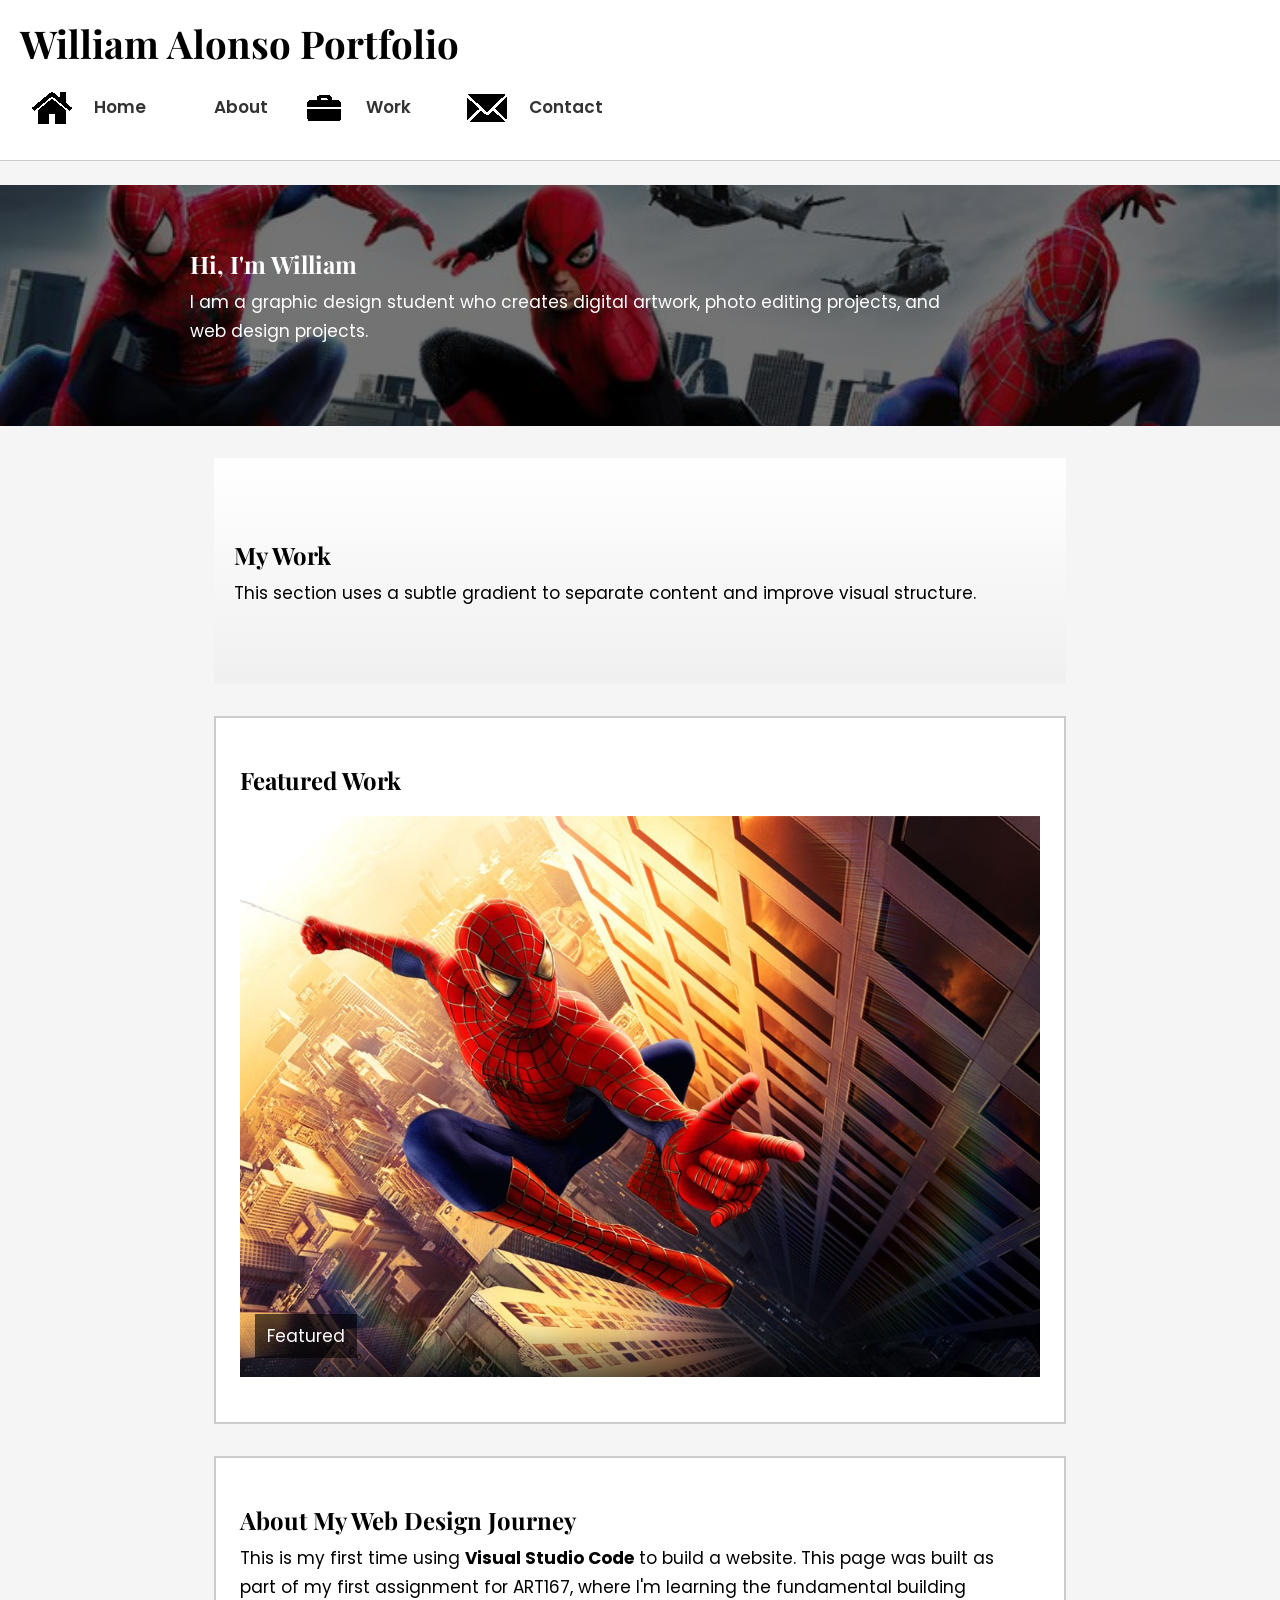
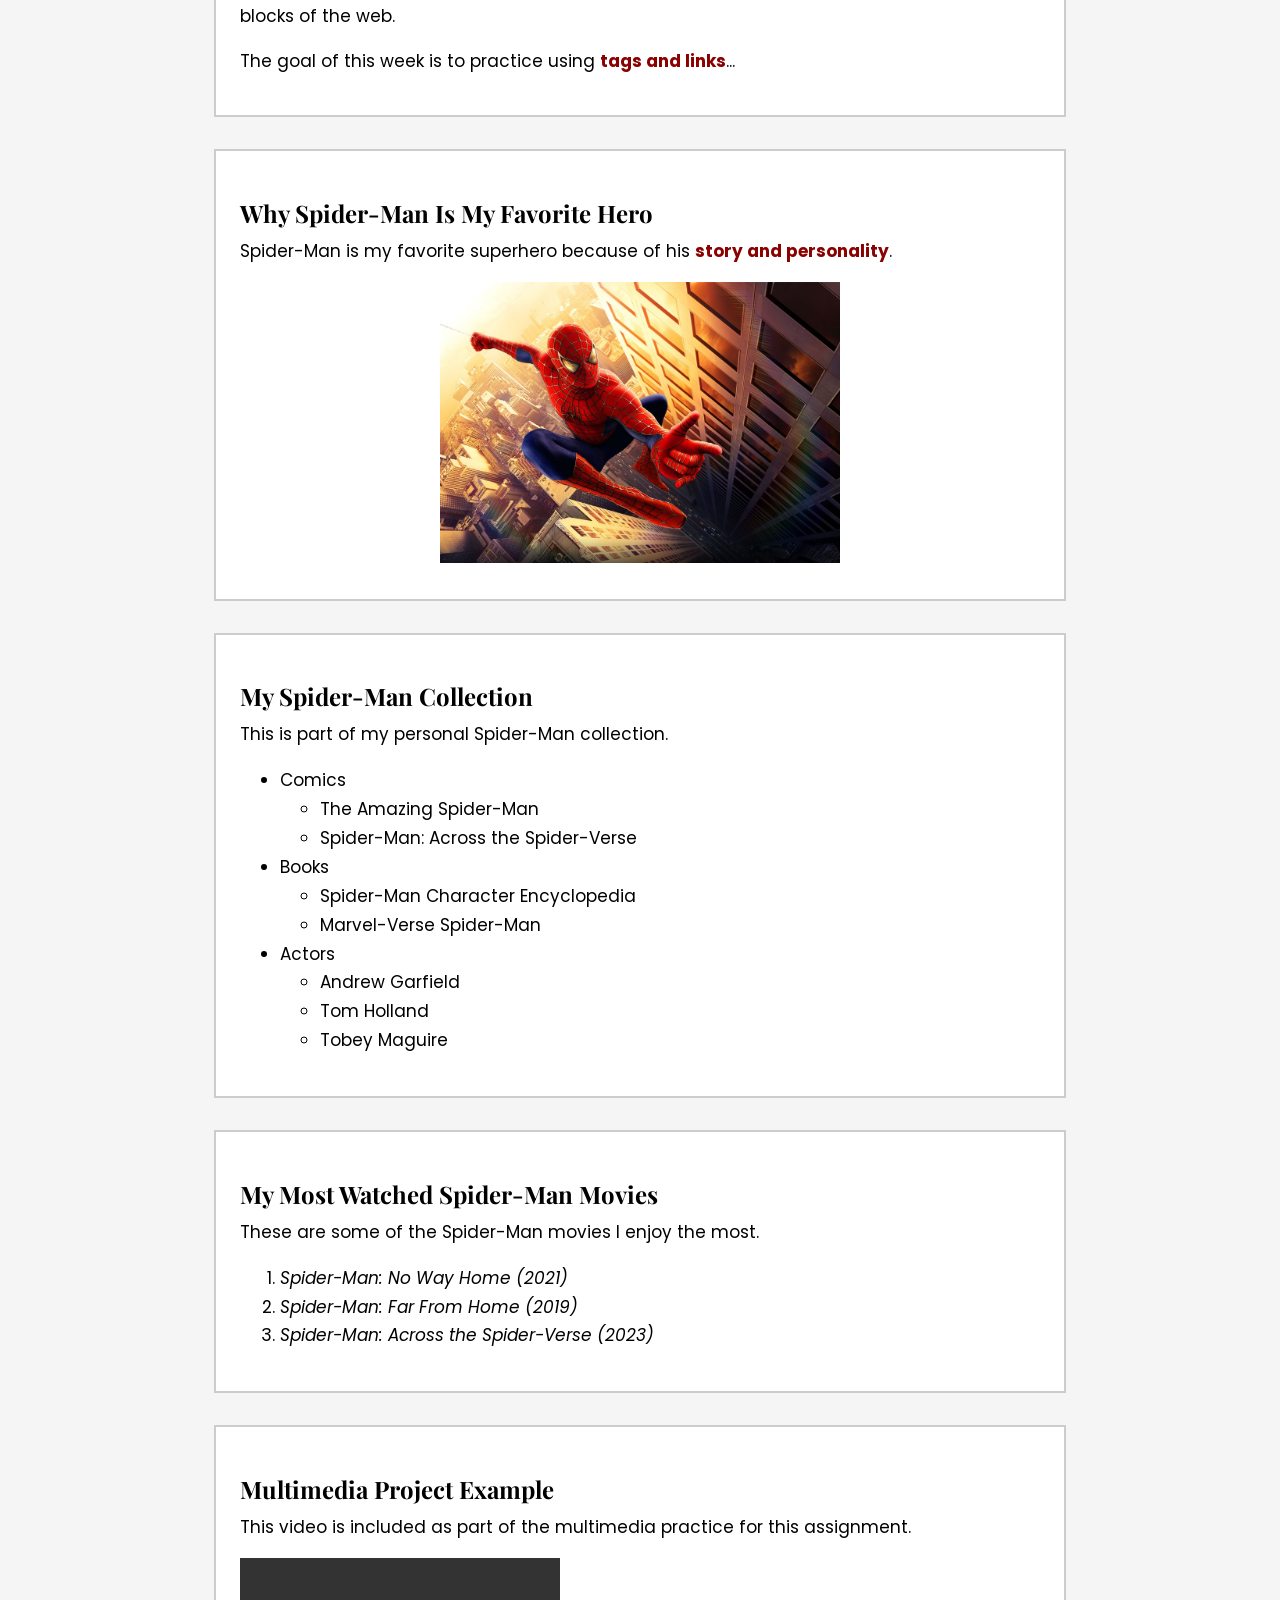
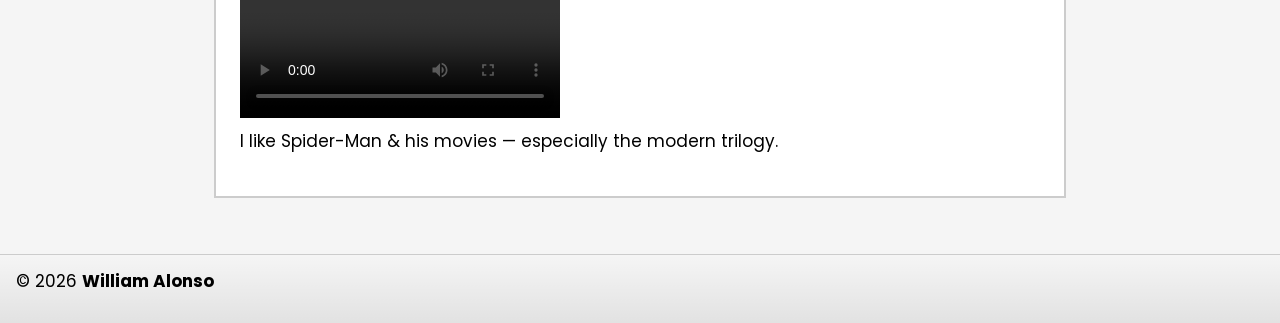
<file: index.html>
<!DOCTYPE html>
<html lang="en">
<head>
    <meta charset="UTF-8">
    <meta name="viewport" content="width=device-width, initial-scale=1.0">
    <title>Home - William Alonso</title>
    <link href="https://fonts.googleapis.com/css2?family=Poppins:wght@300;400;600&family=Playfair+Display:wght@400;700&display=swap" rel="stylesheet">
    <link rel="stylesheet" href="css/styles.css">

</head>
<body>
    <!-- Site header -->
    <header>
        <h1>William Alonso Portfolio</h1>
        <!-- Primary navigation -->
        <nav aria-label="Primary">
            <ul>
                <li><a class="nav-home" href="index.html">Home</a></li>
            <li><a href="about.html">About</a></li>
            <li><a class="nav-work" href="work.html">Work</a></li>
            <li><a class="nav-contact" href="contact.html">Contact</a></li>
            </ul>
        </nav>
    </header>
    <!-- Main content -->
    <main>
        <!-- Week 11 Hero (full-width background) -->
    <section class="hero">
        <div class="hero-inner">
            <h2>Hi, I'm William</h2>
            <p>I am a graphic design student who creates digital artwork, photo editing projects, and web design projects.</p>
        </div>
    </section>
        <!-- Section with a Gradient -->
    <section class="gradient-section">
        <h2>My Work</h2>
        <p>This section uses a subtle gradient to separate content and improve visual structure.</p>
    </section>
        <!-- Featured image with overlay badge-->
        <section>
            <h2>Featured Work</h2>
            <div class="feature">
                <img src="img/photo-1.jpg" alt="Spider-Man jumping between skyscrapers in a city with sunlight and dramatic angle">
                <p class="badge">Featured</p>
            </div>
        </section>
        <section>
            <h2>About My Web Design Journey</h2>
            <p>This is my first time using <strong>Visual Studio Code</strong> to build a website. This page was built as part of my first assignment for ART167, where I'm learning the fundamental building blocks of the web.</p>
            <p>The goal of this week is to practice using <span class="highlight">tags and links</span>...</p>
        </section>
        <section>
            <h2>Why Spider-Man Is My Favorite Hero</h2>
            <p>Spider-Man is my favorite superhero because of his <span class="highlight">story and personality</span>.</p>
            <img src="img/photo-1.jpg" alt="Spider-Man climbing a skyscraper wall in the city" width="350">
        </section>
        <section>
            <h2>My Spider-Man Collection</h2>
            <p>This is part of my personal Spider-Man collection.</p>
            <ul>
                <li>
                    Comics
                    <ul>
                        <li>The Amazing Spider-Man</li>
                        <li>Spider-Man: Across the Spider-Verse</li>
                    </ul>
                </li>
                <li>
                    Books
                    <ul>
                        <li>Spider-Man Character Encyclopedia</li>
                        <li>Marvel-Verse Spider-Man</li>
                    </ul>
                </li>
                <li>
                    Actors
                    <ul>
                        <li>Andrew Garfield</li>
                        <li>Tom Holland</li>
                        <li>Tobey Maguire</li>
                    </ul>
                </li>
            </ul>
        </section>
        <section>
            <h2>My Most Watched Spider-Man Movies</h2>
            <p>These are some of the Spider-Man movies I enjoy the most.</p>
            <ol>
                <li><em>Spider-Man: No Way Home (2021)</em></li>
                <li><em>Spider-Man: Far From Home (2019)</em></li>
                <li><em>Spider-Man: Across the Spider-Verse (2023)</em></li>
            </ol>
        </section>
        <section>
            <h2>Multimedia Project Example</h2>
            <p>This video is included as part of the multimedia practice for this assignment.</p>
            <video controls width="320">
                <source src="media/flower.mp4" type="video/mp4">
                Your browser does not support the video tag.
            </video>
            <p>I like Spider-Man &amp; his movies &mdash; especially the modern trilogy.</p>
        </section>
    </main>
    <!-- Site footer -->
    <footer>
        <p>&copy; 2026 <strong>William Alonso</strong></p>
    </footer>
</body>
</html>
</file>
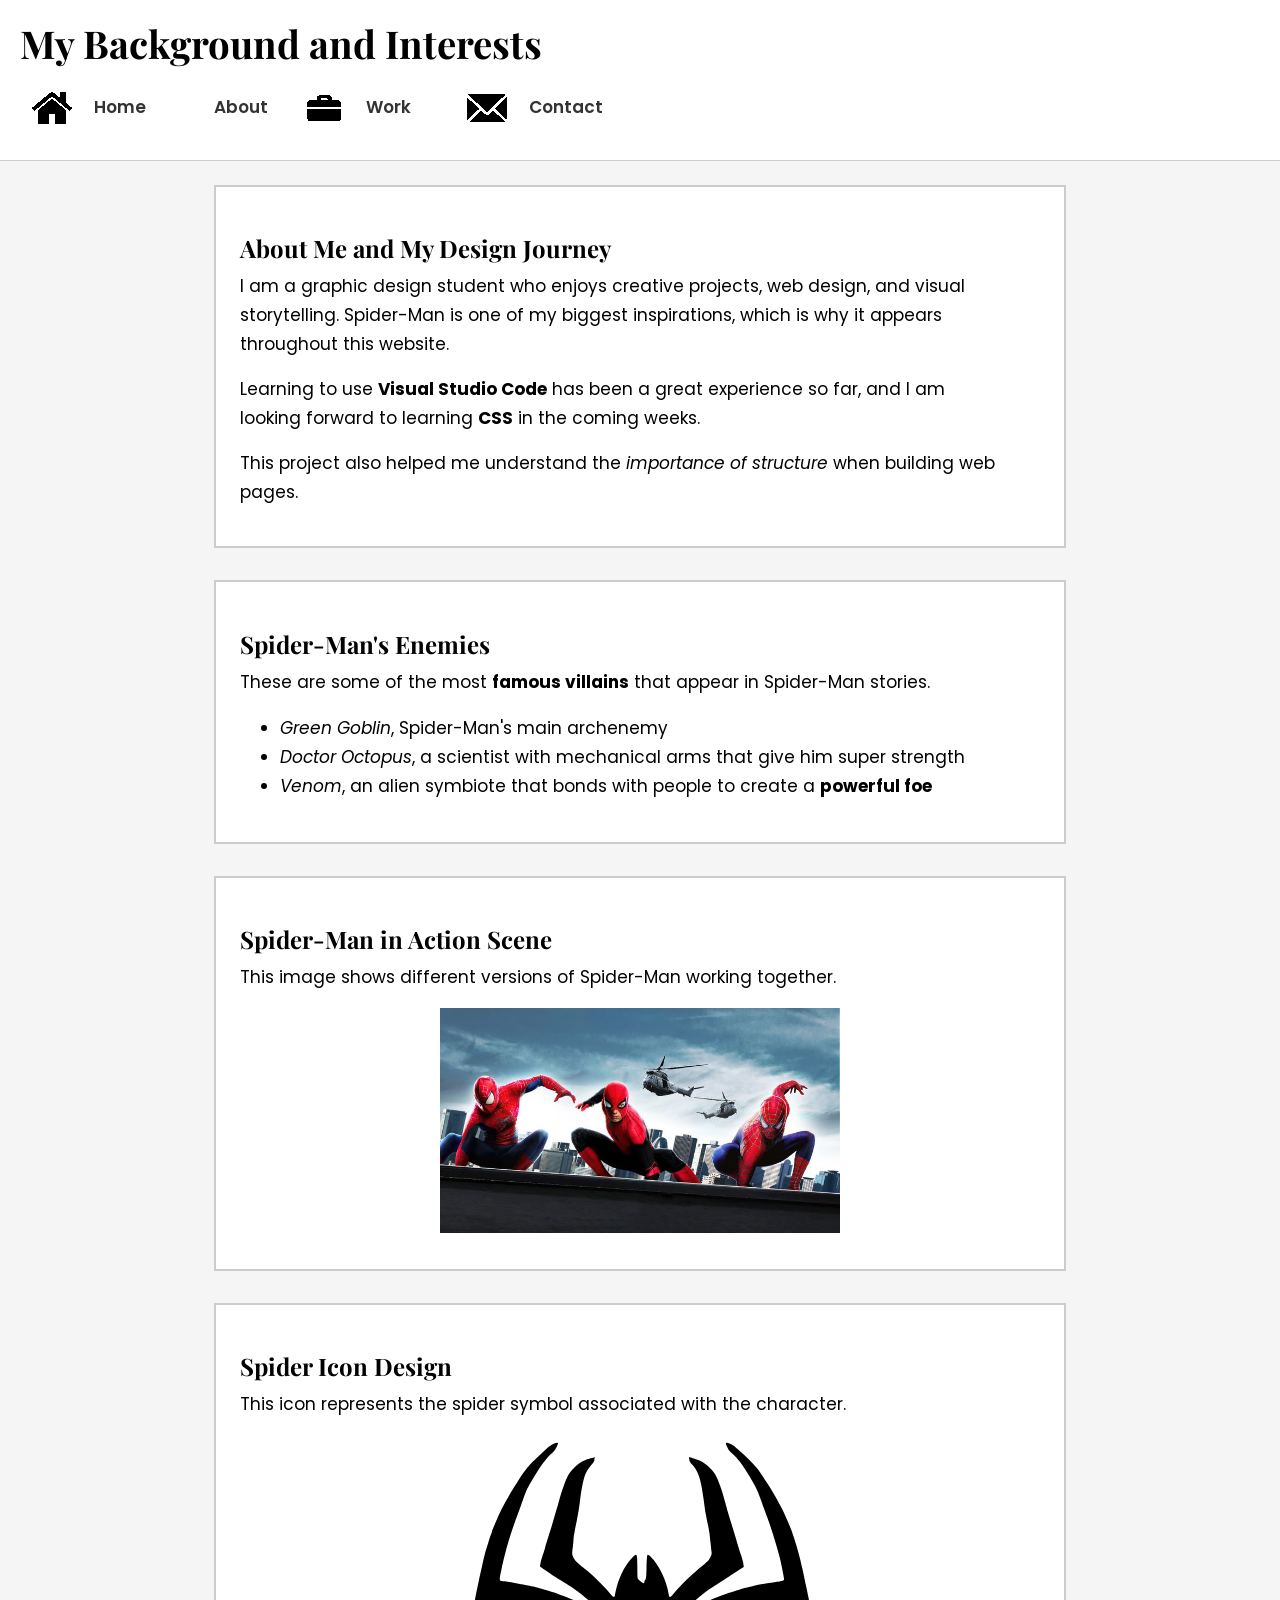
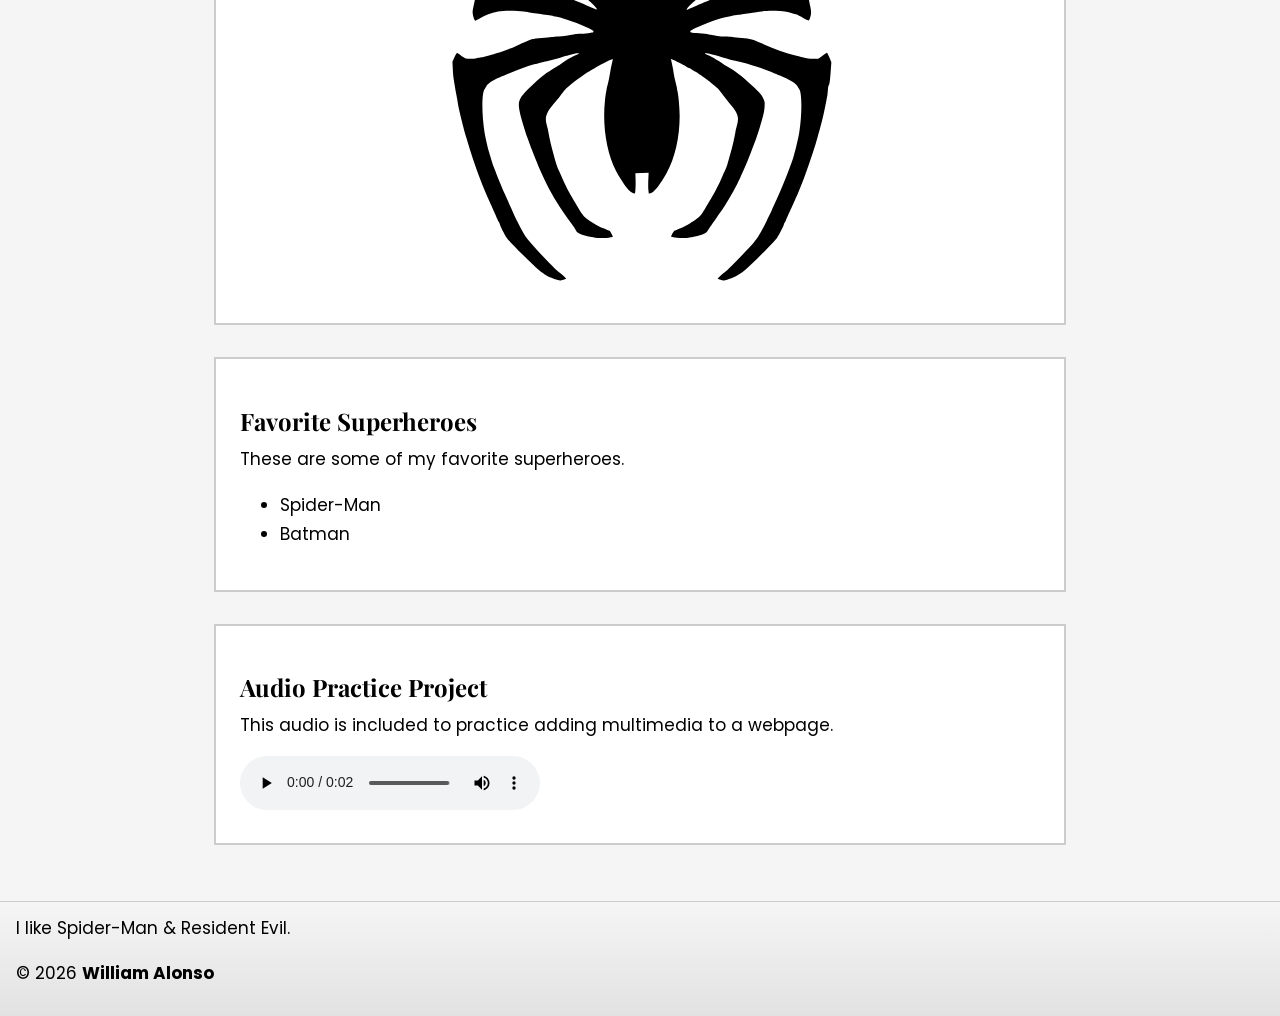
<file: about.html>
<!DOCTYPE html>
<html lang="en">
<head>
    <meta charset="UTF-8">
    <meta name="viewport" content="width=device-width, initial-scale=1.0">
    <title>About - William Alonso</title>
    <link href="https://fonts.googleapis.com/css2?family=Poppins:wght@300;400;600&family=Playfair+Display:wght@400;700&display=swap" rel="stylesheet">
    <link rel="stylesheet" href="css/styles.css">

</head>
<body>
    <!-- Site header -->
    <header>
        <h1>My Background and Interests</h1>
        <!-- Primary navigation -->
        <nav aria-label="Primary">
            <ul>
                <li><a class="nav-home" href="index.html">Home</a></li>
                <li><a href="about.html">About</a></li>
                <li><a class="nav-work" href="work.html">Work</a></li>
                <li><a class="nav-contact" href="contact.html">Contact</a></li>
            </ul>
        </nav>
    </header>
    <!-- Main content -->
    <main>
        <section>
            <h2>About Me and My Design Journey</h2>
            <p>I am a graphic design student who enjoys creative projects, web design, and visual storytelling. Spider-Man is one of my biggest inspirations, which is why it appears throughout this website.</p>
            <p>Learning to use <strong>Visual Studio Code</strong> has been a great experience so far, and I am looking forward to learning <strong>CSS</strong> in the coming weeks.</p>
            
            <p>This project also helped me understand the <em>importance of structure</em> when building web pages.</p>
        </section>
        <section>
            <h2>Spider-Man's Enemies</h2>
            <p>These are some of the most <strong>famous villains</strong> that appear in Spider-Man stories.</p>
            <ul>
                <li><em>Green Goblin</em>, Spider-Man's main archenemy</li>
                <li><em>Doctor Octopus</em>, a scientist with mechanical arms that give him super strength</li>
                <li><em>Venom</em>, an alien symbiote that bonds with people to create a <strong>powerful foe</strong></li>
            </ul>
        </section>
        <section>
            <h2>Spider-Man in Action Scene</h2>
            <p>This image shows different versions of Spider-Man working together.</p>
            <img src="img/photo-2.jpg" alt="Three versions of Spider-Man crouching on a rooftop with helicopters flying over the city" width="500">
        </section>
        <section>
            <h2>Spider Icon Design</h2>
            <p>This icon represents the spider symbol associated with the character.</p>
            <img src="img/icon.svg" alt="A black spider logo icon that matches the superhero theme used throughout this personal website" width="150">
        </section>
        <section>
            <h2>Favorite Superheroes</h2>
            <p>These are some of my favorite superheroes.</p>
            <ul>
                <li>Spider-Man</li>
                <li>Batman</li>
            </ul>
        </section>
        <section>
            <h2>Audio Practice Project</h2>
            <p>This audio is included to practice adding multimedia to a webpage.</p>
            <audio controls>
                <source src="media/t-rex-roar.mp3" type="audio/mpeg">
                Your browser does not support the audio element.
            </audio>
        </section>
    </main>
    <!-- Site footer -->
    <footer>
        <p>I like Spider-Man &amp; Resident Evil.</p>
        <p>&copy; 2026 <strong>William Alonso</strong></p>
    </footer>
</body>
</html>
</file>
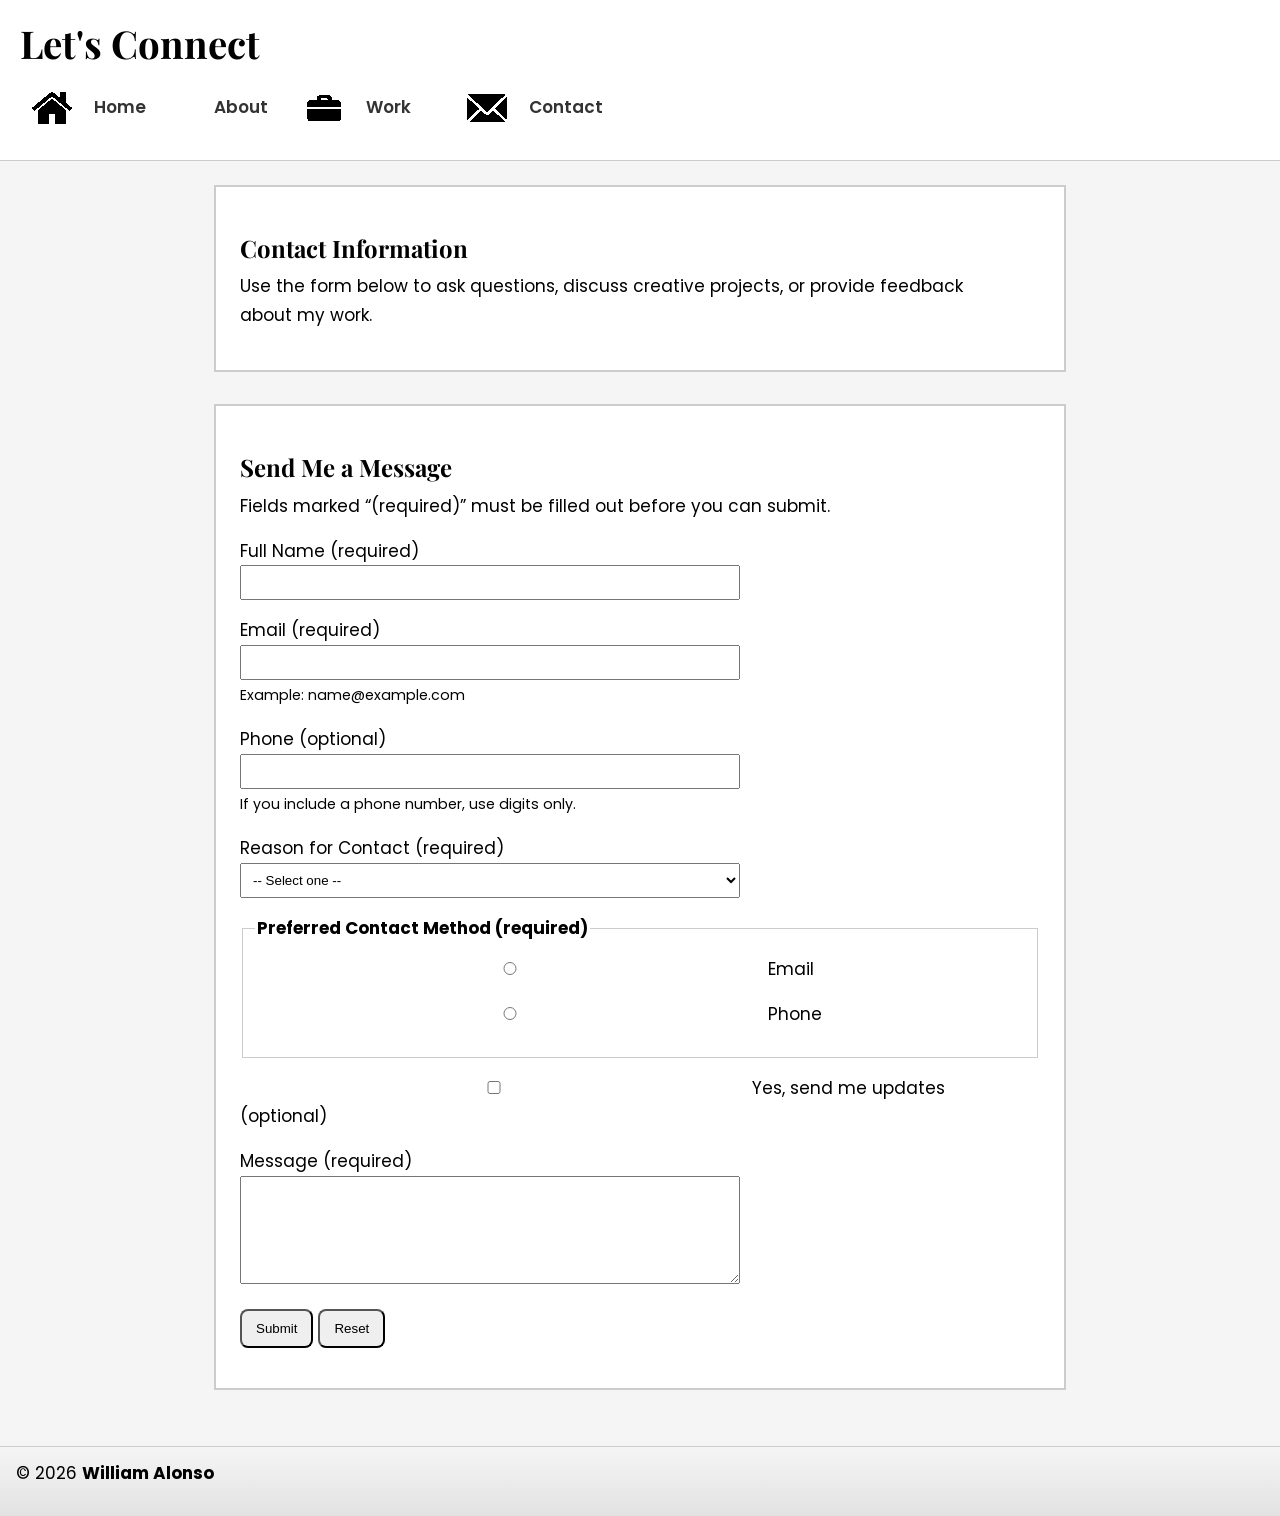
<file: contact.html>
<!DOCTYPE html>
<html lang="en">
<head>
    <meta charset="UTF-8">
    <meta name="viewport" content="width=device-width, initial-scale=1.0">
    <title>Contact - William Alonso</title>
    <link href="https://fonts.googleapis.com/css2?family=Poppins:wght@300;400;600&family=Playfair+Display:wght@400;700&display=swap" rel="stylesheet">
    <link rel="stylesheet" href="css/styles.css">
</head>
<body>
    <!-- Site header -->
    <header>
        <h1>Let's Connect</h1>
        <!-- Primary navigation -->
        <nav aria-label="Primary">
            <ul>
                <li><a class="nav-home" href="index.html">Home</a></li>
                <li><a href="about.html">About</a></li>
                <li><a class="nav-work" href="work.html">Work</a></li>
                <li><a class="nav-contact" href="contact.html">Contact</a></li>
            </ul>
        </nav>
    </header>
    <!-- Main content -->
    <main>
        <section>
            <h2>Contact Information</h2>
            <p>Use the form below to ask questions, discuss creative projects, or provide feedback about my work.</p>
        </section>
        
        <!-- Contact form section -->
        <section>
            <h2>Send Me a Message</h2>
            <p>Fields marked &ldquo;(required)&rdquo; must be filled out before you can submit.</p>
            <form action="#" method="post">
                <!-- Full Name -->
                <p>
                    <label for="fullname">Full Name (required)</label><br>
                    <input type="text" id="fullname" name="fullname" required>
                </p>
                <!-- Email -->
                <p>
                    <label for="email">Email (required)</label><br>
                    <input type="email" id="email" name="email" required>
                    <br><small>Example: name@example.com</small>
                </p>
                <!-- Phone -->
                <p>
                    <label for="phone">Phone (optional)</label><br>
                    <input type="tel" id="phone" name="phone">
                    <br><small>If you include a phone number, use digits only.</small>
                </p>
                <!-- Reason -->
                <p>
                    <label for="reason">Reason for Contact (required)</label><br>
                    <select id="reason" name="reason" required>
                        <option value="">-- Select one --</option>
                        <option value="question">General Question</option>
                        <option value="project">Project Inquiry</option>
                        <option value="collab">Collaboration</option>
                        <option value="other">Other</option>
                    </select>
                </p>
                <!-- Preferred contact -->
                <fieldset>
                    <legend>Preferred Contact Method (required)</legend>
                    <p>
                        <input type="radio" id="pref-email" name="preferred_contact" value="email" required>
                        <label for="pref-email">Email</label>
                    </p>
                    <p>
                        <input type="radio" id="pref-phone" name="preferred_contact" value="phone">
                        <label for="pref-phone">Phone</label>
                    </p>
                </fieldset>
                <!-- Newsletter -->
                <p>
                    <input type="checkbox" id="newsletter" name="newsletter" value="yes">
                    <label for="newsletter">Yes, send me updates (optional)</label>
                </p>
                <!-- Message -->
                <p>
                    <label for="message">Message (required)</label><br>
                    <textarea id="message" name="message" rows="6" cols="40" required></textarea>
                </p>
                <!-- Buttons -->
                <p>
                    <button type="submit">Submit</button>
                    <button type="reset">Reset</button>
                </p>
            </form>
        </section>
    </main>
    <!-- Site footer -->
    <footer>
        <p>&copy; 2026 <strong>William Alonso</strong></p>
    </footer>
</body>
</html>
</file>
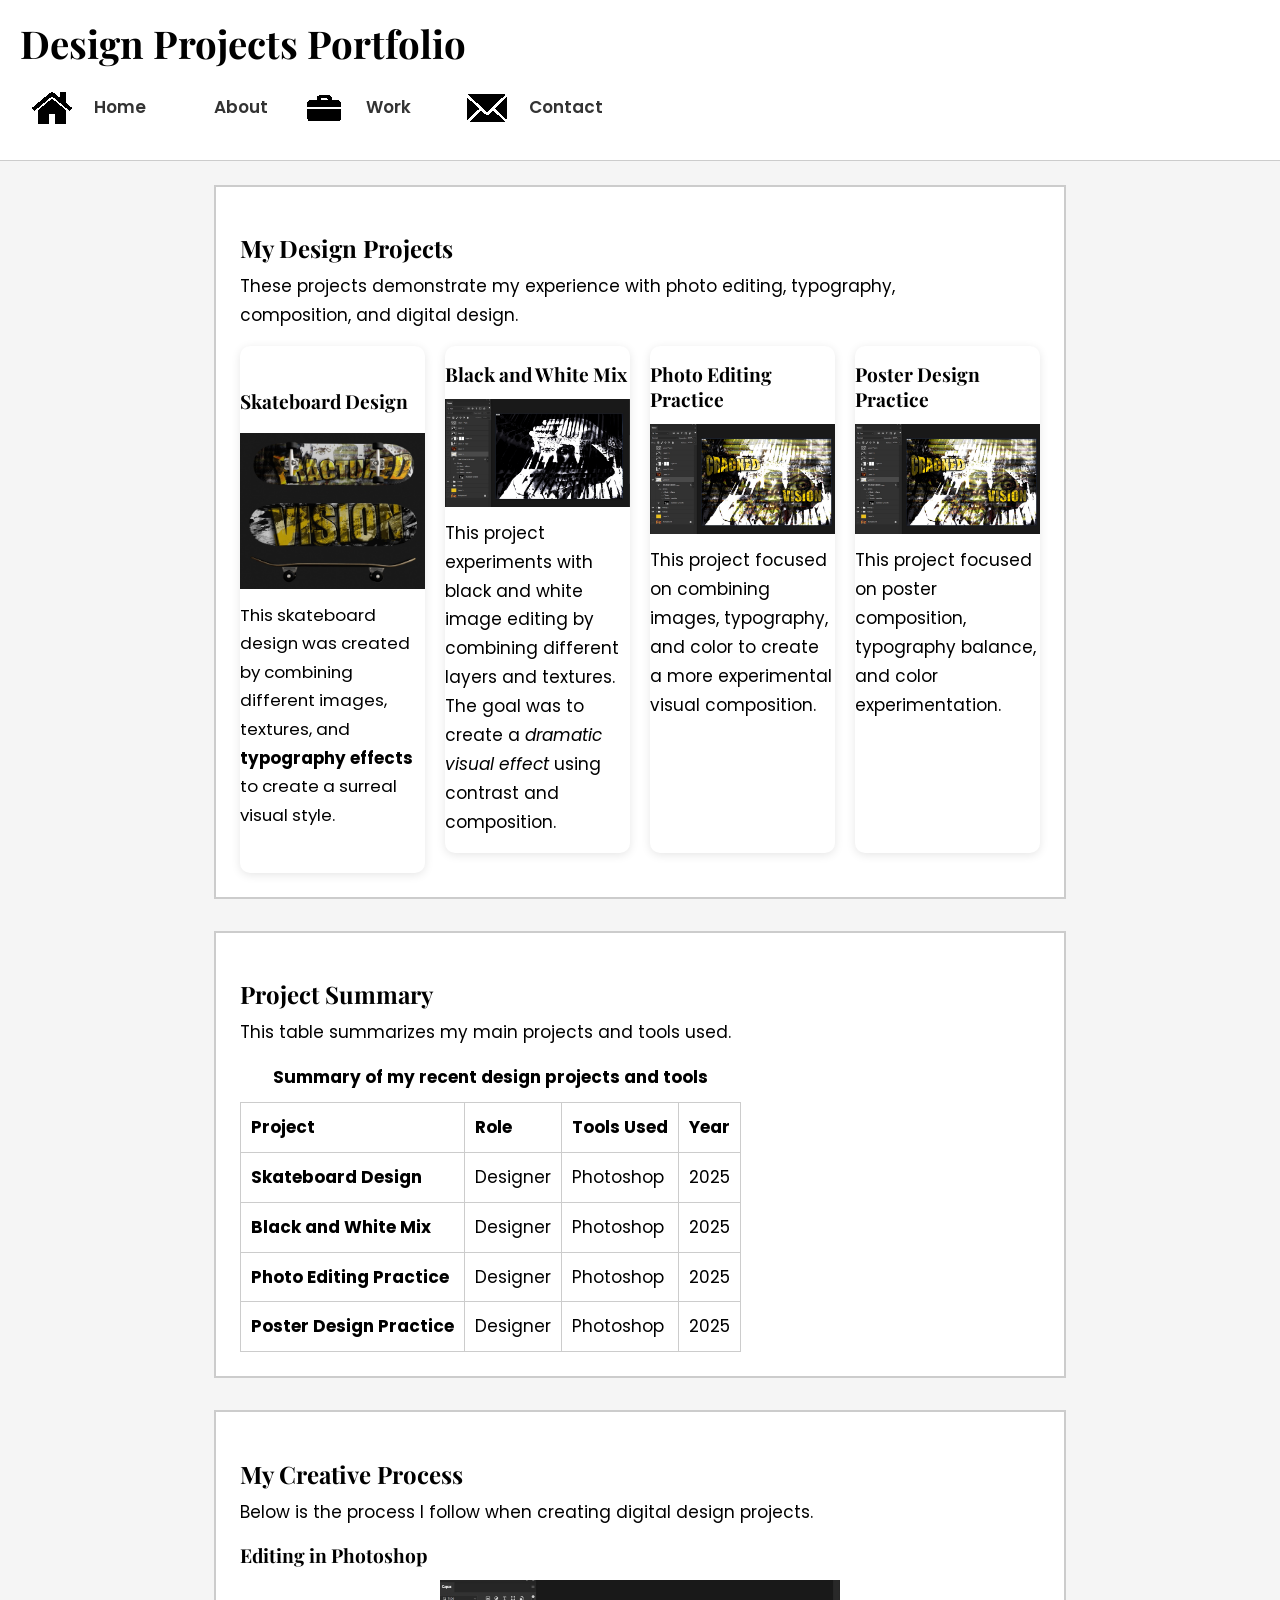
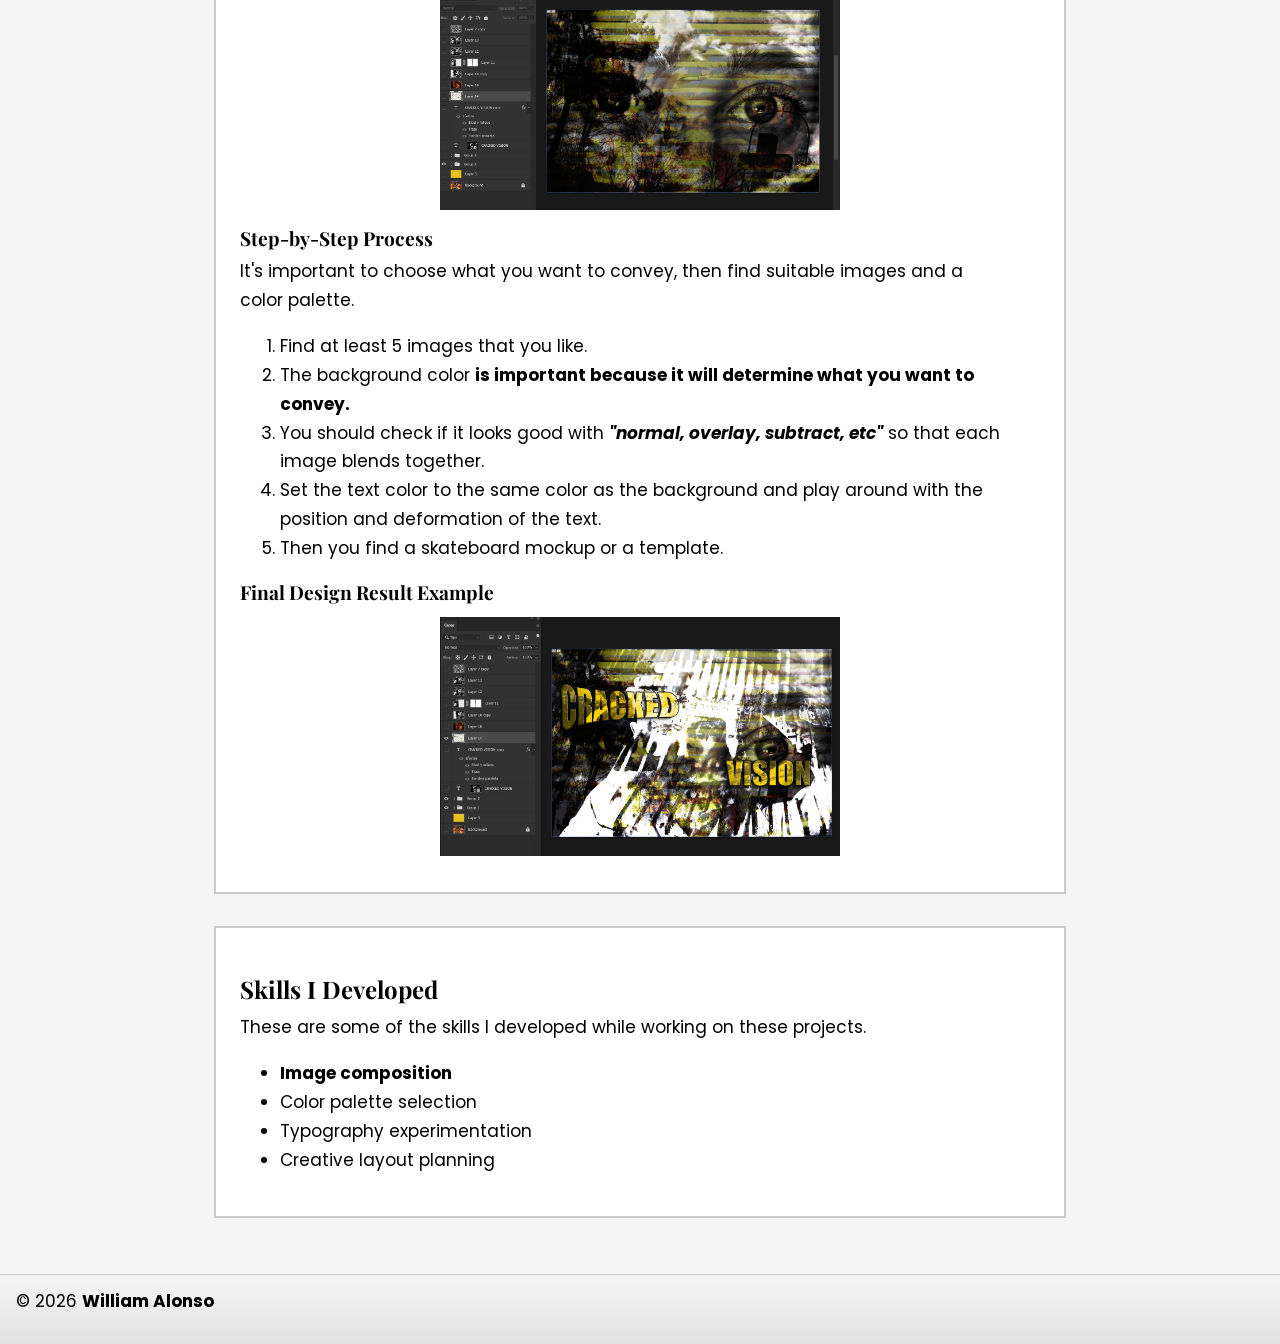
<file: work.html>
<!DOCTYPE html>
<html lang="en">
<head>
    <meta charset="UTF-8">
    <meta name="viewport" content="width=device-width, initial-scale=1.0">
    <title>Work - William Alonso</title>
    <link href="https://fonts.googleapis.com/css2?family=Poppins:wght@300;400;600&family=Playfair+Display:wght@400;700&display=swap" rel="stylesheet">
    <link rel="stylesheet" href="css/styles.css">
</head>
<body>
    <!-- Site header -->
    <header>
        <h1>Design Projects Portfolio</h1>
        <!-- Primary navigation -->
        <nav aria-label="Primary">
            <ul>
                <li><a class="nav-home" href="index.html">Home</a></li>
                <li><a href="about.html">About</a></li>
                <li><a class="nav-work" href="work.html">Work</a></li>
                <li><a class="nav-contact" href="contact.html">Contact</a></li>
            </ul>
        </nav>
    </header>
    <!-- Main content -->
    <main>
        <section>
            <h2>My Design Projects</h2>
            <p>These projects demonstrate my experience with photo editing, typography, composition, and digital design.</p>
            <!-- Project cards -->
            <div class="projects">
                <div class="project featured">
                    <h3>Skateboard Design</h3>
                    <img src="img/skateboard.jpeg" alt="Skateboard with yellow eyes and letters design on the front and back" width="350">
                    <p>This skateboard design was created by combining different images, textures, and <strong>typography effects</strong> to create a surreal visual style.</p>
                </div>
                <div class="project">
                    <h3>Black and White Mix</h3>
                    <img src="img/BN.jpeg" alt="Black and white surreal composition created with layered photography effects" width="350">
                    <p>This project experiments with black and white image editing by combining different layers and textures. The goal was to create a <em>dramatic visual effect</em> using contrast and composition.</p>
                </div>
                <div class="project">
                    <h3>Photo Editing Practice</h3>
                    <img src="img/result.jpeg" alt="Creative photo editing composition with distorted typography and layered effects" width="350">
                    <p>This project focused on combining images, typography, and color to create a more experimental visual composition.</p>
                </div>
                <div class="project">
                    <h3>Poster Design Practice</h3>
                    <img src="img/result.jpeg" alt="Experimental poster design with layered effects" width="350">
                    <p>This project focused on poster composition, typography balance, and color experimentation.</p>
                </div>
            </div>
        </section>
        <!-- Data table section -->
        <section>
            <h2>Project Summary</h2>
            <p>This table summarizes my main projects and tools used.</p>
            <table>
                <caption>Summary of my recent design projects and tools</caption>
                <thead>
                    <tr>
                        <th scope="col">Project</th>
                        <th scope="col">Role</th>
                        <th scope="col">Tools Used</th>
                        <th scope="col">Year</th>
                    </tr>
                </thead>
                <tbody>
                    <tr>
                        <th scope="row">Skateboard Design</th>
                        <td>Designer</td>
                        <td>Photoshop</td>
                        <td>2025</td>
                    </tr>
                    <tr>
                        <th scope="row">Black and White Mix</th>
                        <td>Designer</td>
                        <td>Photoshop</td>
                        <td>2025</td>
                    </tr>
                    <tr>
                        <th scope="row">Photo Editing Practice</th>
                        <td>Designer</td>
                        <td>Photoshop</td>
                        <td>2025</td>
                    </tr>
                    <tr>
                        <th scope="row">Poster Design Practice</th>
                        <td>Designer</td>
                        <td>Photoshop</td>
                        <td>2025</td>
                        </tr>
                </tbody>
            </table>
        </section>
        <section>
            <h2>My Creative Process</h2>
            <p>Below is the process I follow when creating digital design projects.</p>
            <h3>Editing in Photoshop</h3>
            <img src="img/process.jpeg" alt="Photoshop editing process showing layered images of eyes, trees, clouds, and a cemetery cross with a yellow color palette" width="350">
            <h3>Step-by-Step Process</h3>
            <p>It's important to choose what you want to convey, then find suitable images and a color palette.</p>
            <ol>
                <li>Find at least 5 images that you like.</li>
                <li>The background color <strong>is important because it will determine what you want to convey.</strong></li>
                <li>You should check if it looks good with <strong><em>&quot;normal, overlay, subtract, etc&quot;</em></strong> so that each image blends together.</li>
                <li>Set the text color to the same color as the background and play around with the position and deformation of the text.</li>
                <li>Then you find a skateboard mockup or a template.</li>
            </ol>
            <h3>Final Design Result Example</h3>
            <img src="img/result.jpeg" alt="Combination of photos and distorted text" width="350">
        </section>
        <section>
            <h2>Skills I Developed</h2>
            <p>These are some of the skills I developed while working on these projects.</p>
            <ul>
                <li><strong>Image composition</strong></li>
                <li>Color palette selection</li>
                <li>Typography experimentation</li>
                <li>Creative layout planning</li>
            </ul>
        </section>
    </main>
    <!-- Site footer -->
    <footer>
        <p>&copy; 2026 <strong>William Alonso</strong></p>
    </footer>
</body>
</html>
</file>
<file: css/styles.css>
/* ===== Week 7: Base styles ===== */
* { box-sizing: border-box; }

body {
    font-family: "Poppins", Arial, Helvetica, sans-serif;
    font-size: 17px;
    line-height: 1.7;
    margin: 0;
    padding: 0;
    background-color: #f5f5f5;
}
header {
    padding: 20px;
    background-color: #ffffff;
    border-bottom: 1px solid #ccc;
}
main {
    max-width: 900px;
    margin: 0 auto;
    padding: 24px;
}

section {
    border: 2px solid #ccc;
    padding: 24px;
    margin-bottom: 32px;
    background-color: #ffffff;
}

/* ===== Week 7: Navigation menu using flexbox  ===== */
header nav ul {
    list-style: none;
    padding: 0;
    margin: 0;
    display: flex;
    align-items: center;
}

header nav a {
    padding: 16px 24px;
    text-decoration: none;
    font-weight: 600;
    color:#333;
    display: inline-block;
    vertical-align: middle;
    transition: background-color 160ms ease;
}

header nav a:hover {
    background-color: rgba(0,0,0,0.06);
}

header nav a:focus {
    outline: 3px solid #0066cc;
    outline-offset: 3px;
}

input:focus,
select:focus,
textarea:focus,
button:focus {
    outline: 3px solid #0066cc;
    outline-offset: 3px;
}
/* ===== Week 7: Overlap + transparency ===== */
.feature {
    position: relative;
    display: inline-block;
}

.feature img {
    display: block;
    max-width: 100%;
    height: auto;
}

section img {
    width: 100%;
    max-width: 400px;
    display: block;
    margin: 12px auto;
}
img {
    max-width: 100%;
    height: auto;
}

.badge {
    position: absolute;
    left: 15px;
    bottom: 15px;
    padding: 8px 12px;
    background: rgba(0, 0, 0, 0.6);
    color: #fff;
}

.highlight {
    font-weight: bold;
    color: darkred;
}

/* ===== Week 7: Footer ===== */
footer {
    border-top: 1px solid #ccc;
    padding: 12px 16px;
    background: linear-gradient(180deg, rgba(0,0,0,0), rgba(0,0,0,0.08));
}
/* ===== Week 9: Typography (2 fonts: body + headings) ===== */

/* Headings */
h1, h2, h3 {
    font-family: "Playfair Display", "Poppins", Arial, Helvetica, sans-serif;
}

h1 {
    font-size: 2.4rem;
    line-height: 1.2;
    margin: 0 0 0.6rem 0;
}

h2 {
    font-size: 1.5rem;
    line-height: 1.3;
    margin: 1.4rem 0 0.5rem 0;
}
h3 {
    font-size: 1.2rem;
    line-height: 1.3;
    margin: 1rem 0 0.4rem 0;
}

p {
    margin:0 0 1rem 0;
    max-width: 70ch;
}
/* ===== Week 11: Full-width hero background (image + overlay gradient) ===== */
.hero {
    /* full-width trick even when main has a max-width */
    margin-left: calc(50% - 50vw);
    margin-right: calc(50% - 50vw);
    padding: 64px 16px;
    /* overlay gradient FIRST, image SECOND */
    background-image:
        linear-gradient(rgba(0,0,0,0.55), rgba(0,0,0,0.55)),
        url("../img/photo-2.jpg");
    background-size: cover;
    background-position: center;
    color: #fff;
    border: none;
}

.hero-inner {
    max-width: 900px;
    margin: 0 auto;
}

.hero h2 {
    margin-top: 0;
}
/* ===== Week 11: Gradient section ===== */
.gradient-section {
    background: linear-gradient(to bottom, #ffffff, #f0f0f0);
    padding: 60px 20px;
    border: none;
}
/* ===== Week 11: CSS sprites for nav icons ===== */
header nav a.nav-home,
header nav a.nav-work,
header nav a.nav-contact {
    position: relative;
    padding-left: 74px;
    display: inline-flex;
    align-items: center;
    height: 64px;
    text-decoration: none;
    color: #333;
    margin-right: 20px;
}
header nav a.nav-home::before,
header nav a.nav-work::before,
header nav a.nav-contact::before {
    content: "";
    position: absolute;
    left: 0;
    top: 50%;
    transform: translateY(-50%);
    width: 64px; 
    height: 64px;
    
    background-image: url("../img/sprite.png");
    background-repeat: no-repeat;
    background-size: 192px 64px; 
}
header nav a.nav-home::before    { background-position: 0 center; }
header nav a.nav-work::before    { background-position: -64px center; }
header nav a.nav-contact::before { background-position: -128px center; }
/* ===== Week 12: Responsive breakpoints ===== */
@media (max-width: 900px) {
    section {
        padding: 16px;
    }
    header nav a {
        padding: 10px 12px;
    }
}
/* Small screens (600px and below): stack nav + simplify grid */
@media (max-width: 600px) {
    header nav ul {
        flex-direction: column;
        align-items: stretch;
    }
    header nav a {
        display: block;
        border-right: none;
        border-bottom: 1px solid #ccc;
    }
}
/* ===== Week 14: Projects Grid (lecture pattern) ===== */
.projects {
    display: grid;
    grid-template-columns: repeat(auto-fit, minmax(180px, 1fr));
    gap: 20px;
}
/* Featured card spans taller on larger screens */
@media screen and (min-width: 850px) {
    .projects .project.featured {
        grid-row: span 2;
        display: grid;
        align-content: center;
        font-size: 1.05rem;
    }
}
/* ===== Week 14: Project card polish ===== */
.projects .project {
    background-color: #fff;
    border-radius: 10px;
    box-shadow: 0 2px 10px rgba(0,0,0,0.10);
    transition: transform 180ms ease, box-shadow 180ms ease;
    overflow: hidden;
    min-width: 0;
}

.projects .project:hover {
    transform: translateY(-4px);
    box-shadow: 0 6px 18px rgba(0,0,0,0.14);
}
/* ===== Week 14: Submit button polish ===== */
button[type="submit"] {
    border-radius: 8px;
    padding: 10px 14px;
}
button[type="reset"] {
    border-radius: 8px;
    padding: 10px 14px;
}

button[type="submit"]:hover {
    transform: translateY(-2px);
}
button[type="reset"]:hover {
    transform: translateY(-2px);
}
button[type="submit"]:focus {
    outline: 3px solid #0066cc;
    outline-offset: 3px;
}
/* ===== Week 14: Simple animation ===== */
@keyframes fadeInUp {
    from {
        opacity: 0;
        transform: translateY(6px);
    }
    to {
        opacity: 1;
        transform: translateY(0);
    }
}
/* Hero animation */
.hero-inner {
    animation: fadeInUp 500ms ease-out;
}
/* ===== Week 16: Responsive table styling ===== */
table {
    width: 100%;
    border-collapse: collapse;
    display: block;
    overflow-x: auto;
}
th,
td {
    border: 1px solid #ccc;
    padding: 10px;
    text-align: left;
}

caption {
    font-weight: bold;
    margin-bottom: 10px;
}

/* ===== Week 16: Form styling ===== */
input,
select,
textarea {
    width: 100%;
    max-width: 500px;
    padding: 8px;
}
fieldset {
    border: 1px solid #ccc;
    padding: 12px;
    margin-bottom: 16px;
}

legend {
    font-weight: bold;
}
/* ===== Week 14: Respect reduced motion preferences ===== */
@media (prefers-reduced-motion: reduce) {
    * {
        animation: none !important;
        transition: none !important;
    }
}
</file>
